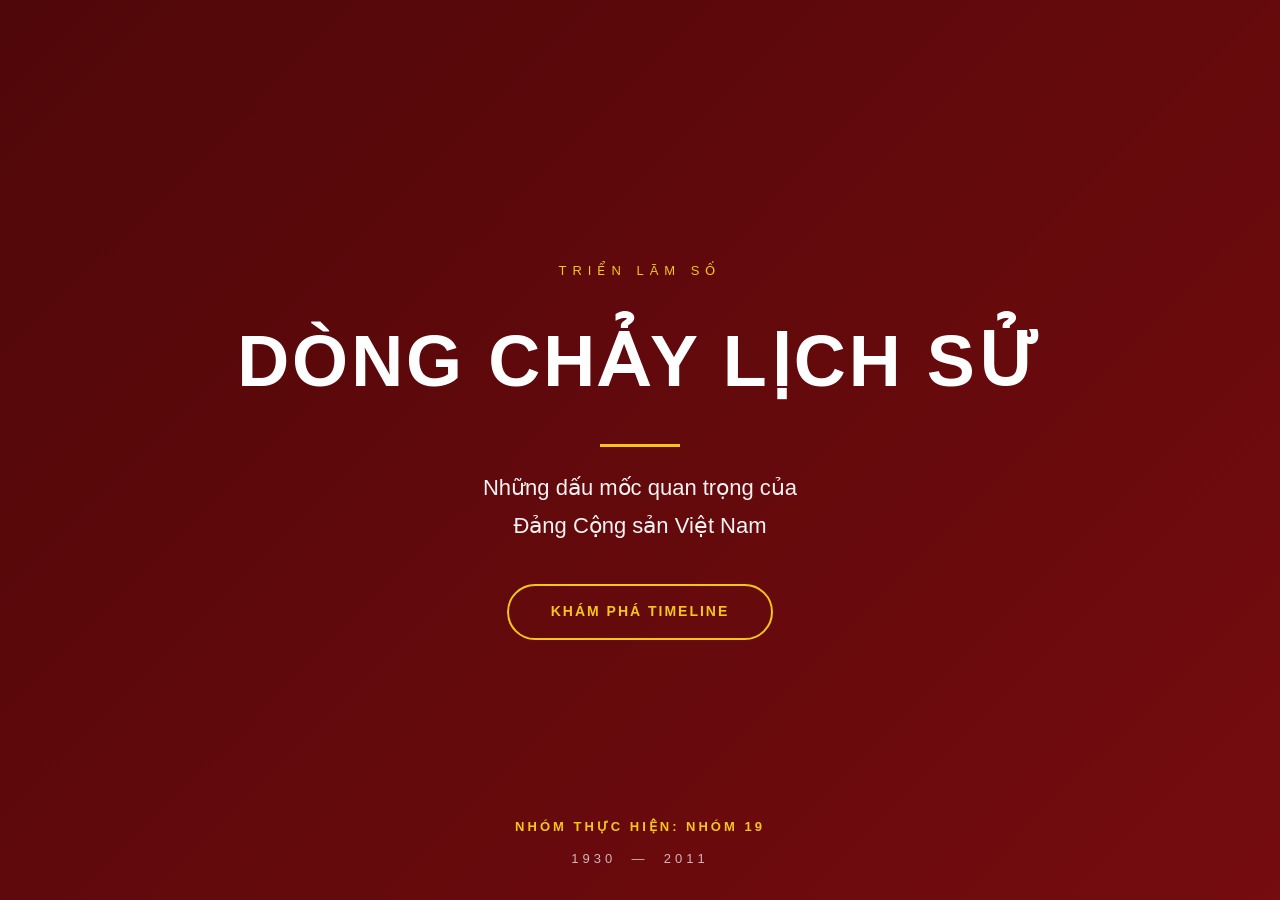
<file: index.html>
<!DOCTYPE html>
<html lang="vi">
<head>
  <meta charset="UTF-8">
  <meta name="viewport" content="width=device-width, initial-scale=1.0">
  <title>Dòng chảy lịch sử | Triển lãm số</title>
  <link rel="stylesheet" href="css/style.css">
</head>
<body>

  <section class="hero">
    <div class="hero-overlay"></div>
    <div class="hero-content">
      <p class="hero-label">TRIỂN LÃM SỐ</p>
      <h1 class="hero-title">DÒNG CHẢY LỊCH SỬ</h1>
      <div class="hero-divider"></div>
      <p class="hero-sub">
        Những dấu mốc quan trọng của<br>
        Đảng Cộng sản Việt Nam
      </p>
      <a href="timeline.html" class="btn-explore">KHÁM PHÁ TIMELINE</a>
    </div>
    <div class="team-tag">NHÓM THỰC HIỆN: NHÓM 19</div>
    <div class="scroll-hint">1930 &nbsp;—&nbsp; 2011</div>
  </section>

</body>
</html>
</file>
<file: css/style.css>
/* ===== RESET & BIẾN MÀU ===== */
* { margin: 0; padding: 0; box-sizing: border-box; }

:root {
  --do: #b31217;
  --do-dam: #7a0b0e;
  --vang: #f5c518;
  --nen: #faf7f2;
  --chu: #2b2b2b;
  --xam: #6b6b6b;
}

body {
  font-family: 'Segoe UI', Roboto, Arial, sans-serif;
  background: var(--nen);
  color: var(--chu);
  line-height: 1.7;
}

/* ===== TRANG MỞ ĐẦU ===== */
.hero {
  height: 100vh;
  position: relative;
  display: flex;
  align-items: center;
  justify-content: center;
  text-align: center;
  background: linear-gradient(135deg, var(--do-dam), var(--do));
  /* Muốn dùng ảnh nền thì đổi thành:
     background: url('../images/1930.jpg') center/cover no-repeat; */
}

.hero-overlay {
  position: absolute;
  inset: 0;
  background: rgba(0, 0, 0, 0.35);
}

.hero-content {
  position: relative;
  z-index: 2;
  color: #fff;
  padding: 20px;
  animation: fadeUp 1.2s ease;
}

.hero-label {
  letter-spacing: 6px;
  font-size: 13px;
  color: var(--vang);
  margin-bottom: 18px;
}

.hero-title {
  font-size: clamp(36px, 7vw, 72px);
  font-weight: 800;
  letter-spacing: 3px;
}

.hero-divider {
  width: 80px;
  height: 3px;
  background: var(--vang);
  margin: 22px auto;
}

.hero-sub {
  font-size: clamp(16px, 2.5vw, 22px);
  margin-bottom: 40px;
  opacity: 0.95;
}

.btn-explore {
  display: inline-block;
  padding: 14px 42px;
  border: 2px solid var(--vang);
  border-radius: 40px;
  color: var(--vang);
  background: transparent;
  text-decoration: none;
  font-weight: 700;
  letter-spacing: 2px;
  font-size: 14px;
  cursor: pointer;
  transition: 0.3s;
}

.btn-explore:hover {
  background: var(--vang);
  color: var(--do-dam);
  transform: translateY(-3px);
}

.team-tag {
  position: absolute;
  bottom: 62px;
  width: 100%;
  text-align: center;
  color: var(--vang);
  letter-spacing: 3px;
  font-size: 13px;
  font-weight: 600;
  z-index: 2;
}

.scroll-hint {
  position: absolute;
  bottom: 30px;
  width: 100%;
  text-align: center;
  color: rgba(255, 255, 255, 0.7);
  letter-spacing: 4px;
  font-size: 13px;
  z-index: 2;
}

/* ===== HEADER TRANG TIMELINE ===== */
.page-header {
  text-align: center;
  padding: 70px 20px 50px;
  background: linear-gradient(135deg, var(--do-dam), var(--do));
  color: #fff;
  position: relative;
}

.page-header h1 {
  font-size: clamp(28px, 5vw, 46px);
  letter-spacing: 2px;
}

.page-header p {
  color: var(--vang);
  margin-top: 10px;
  font-size: 15px;
}

.back-link {
  position: absolute;
  left: 25px;
  top: 25px;
  color: #fff;
  text-decoration: none;
  font-size: 14px;
  opacity: 0.85;
}

.back-link:hover { opacity: 1; }

/* ===== TIMELINE DỌC ===== */
.timeline {
  position: relative;
  max-width: 1000px;
  margin: 70px auto;
  padding: 0 20px;
}

.timeline::before {
  content: "";
  position: absolute;
  left: 50%;
  top: 0;
  bottom: 0;
  width: 3px;
  background: linear-gradient(var(--do), var(--vang));
  transform: translateX(-50%);
}

.item {
  position: relative;
  width: 50%;
  padding: 0 45px;
  margin-bottom: 70px;
  opacity: 0;
  transform: translateY(40px);
  transition: all 0.8s ease;
}

.item.show { opacity: 1; transform: translateY(0); }

.item.left  { left: 0; text-align: right; }
.item.right { left: 50%; text-align: left; }

.dot {
  position: absolute;
  top: 28px;
  width: 20px;
  height: 20px;
  background: var(--nen);
  border: 4px solid var(--do);
  border-radius: 50%;
  z-index: 3;
  transition: 0.3s;
}

.item.left  .dot { right: -11px; }
.item.right .dot { left: -11px; }

.item:hover .dot {
  background: var(--vang);
  transform: scale(1.35);
}

.card {
  background: #fff;
  border-radius: 12px;
  padding: 26px;
  box-shadow: 0 6px 22px rgba(0, 0, 0, 0.09);
  cursor: pointer;
  border-top: 4px solid var(--do);
  transition: 0.3s;
}

.card:hover {
  transform: translateY(-7px);
  box-shadow: 0 14px 34px rgba(179, 18, 23, 0.22);
}

.card .year {
  font-size: 34px;
  font-weight: 800;
  color: var(--do);
  line-height: 1.2;
}

.card h3 {
  font-size: 18px;
  margin: 8px 0 12px;
  text-transform: uppercase;
  letter-spacing: 0.5px;
}

.card p {
  font-size: 14.5px;
  color: var(--xam);
}

.card .more {
  display: inline-block;
  margin-top: 14px;
  color: var(--do);
  font-weight: 700;
  font-size: 13px;
  letter-spacing: 1px;
}

/* ===== TRANG KẾT ===== */
.ending {
  background: linear-gradient(135deg, var(--do-dam), var(--do));
  color: #fff;
  text-align: center;
  padding: 80px 20px;
}

.ending h2 { letter-spacing: 3px; font-size: 30px; }

.ending-years {
  margin: 26px 0 14px;
  color: var(--vang);
  font-size: 18px;
  letter-spacing: 2px;
  font-weight: 600;
}

.ending p { margin-bottom: 32px; opacity: 0.9; }

/* ===== POPUP ===== */
.modal {
  display: none;
  position: fixed;
  inset: 0;
  background: rgba(0, 0, 0, 0.72);
  z-index: 99;
  padding: 20px;
  overflow-y: auto;
}

.modal.open { display: flex; align-items: flex-start; justify-content: center; }

.modal-box {
  background: #fff;
  max-width: 620px;
  width: 100%;
  margin: 40px auto;
  border-radius: 14px;
  padding: 38px;
  position: relative;
  animation: fadeUp 0.45s ease;
}

.modal-close {
  position: absolute;
  top: 14px;
  right: 20px;
  font-size: 30px;
  background: none;
  border: none;
  color: var(--xam);
  cursor: pointer;
  line-height: 1;
}

.modal-close:hover { color: var(--do); }

.modal-year {
  font-size: 46px;
  font-weight: 800;
  color: var(--do);
  text-align: center;
}

.modal-title {
  text-align: center;
  font-size: 21px;
  text-transform: uppercase;
  margin: 6px 0 22px;
}

.modal-img {
  width: 100%;
  border-radius: 10px;
  margin-bottom: 20px;
  display: block;
  background: #eee;
}

.modal-desc { font-size: 15.5px; text-align: justify; }

.modal-docs {
  margin-top: 26px;
  padding-top: 18px;
  border-top: 1px dashed #ddd;
}

.modal-docs h4 { font-size: 14px; margin-bottom: 8px; }

.modal-docs ul { padding-left: 20px; font-size: 13.5px; color: var(--xam); }

/* ===== ANIMATION ===== */
@keyframes fadeUp {
  from { opacity: 0; transform: translateY(28px); }
  to   { opacity: 1; transform: translateY(0); }
}

/* ===== ĐIỆN THOẠI ===== */
@media (max-width: 760px) {
  .timeline::before { left: 22px; }
  .item {
    width: 100%;
    left: 0 !important;
    text-align: left !important;
    padding: 0 0 0 55px;
  }
  .item .dot { left: 12px !important; right: auto !important; }
  .modal-box { padding: 28px 20px; }
}
</file>
